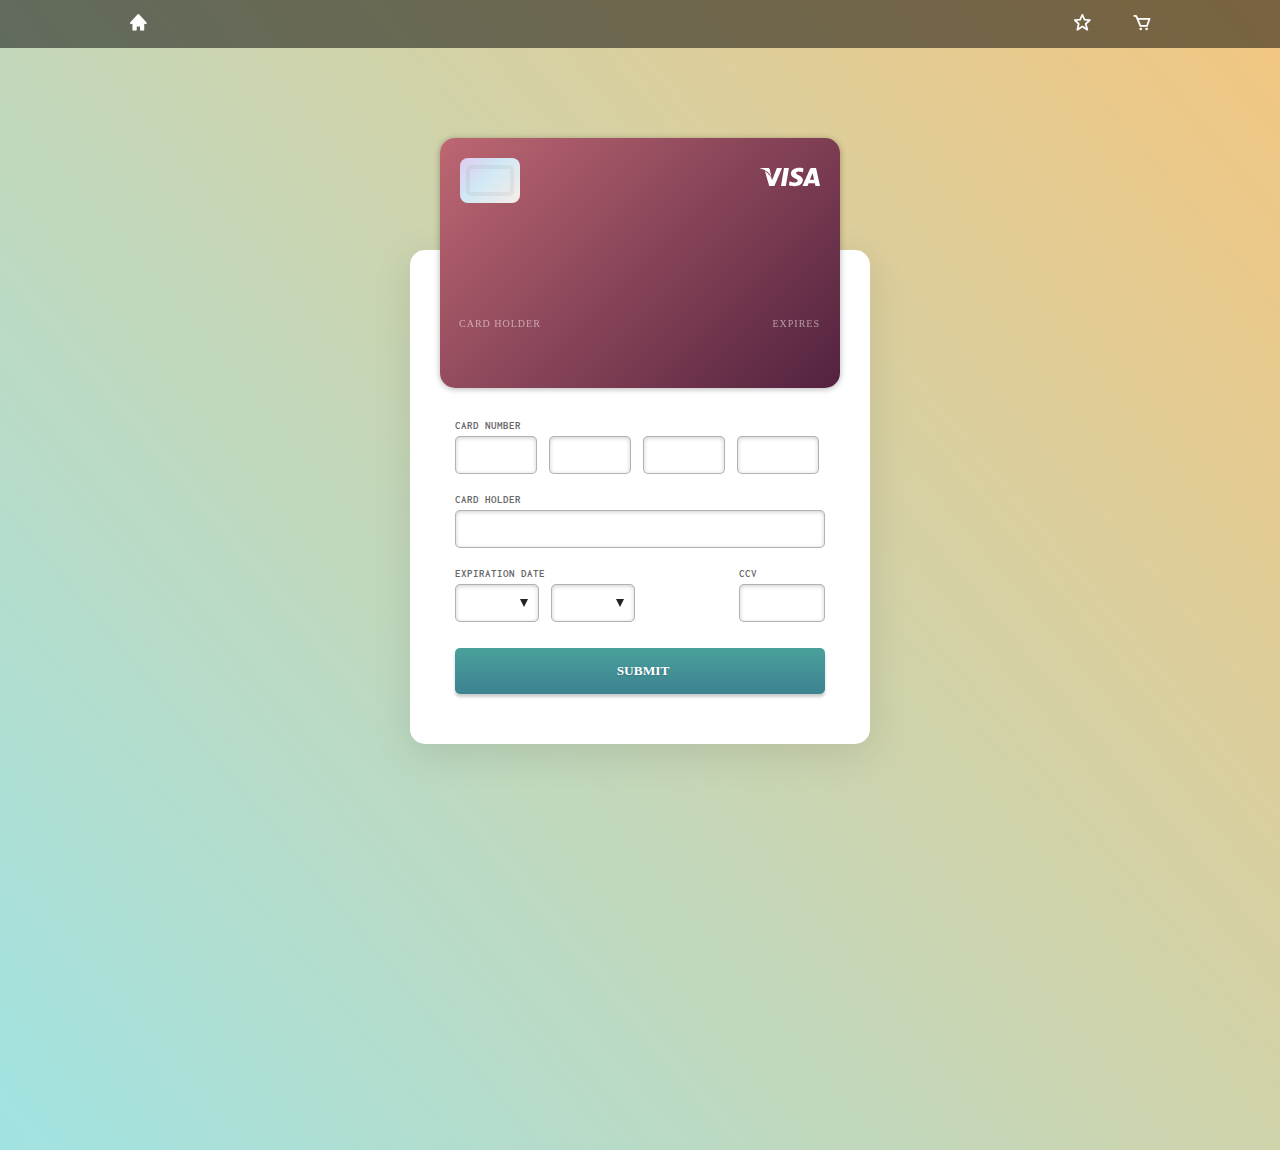
<file: paiement.html>
<!DOCTYPE html>
<html lang="fr">
<head>
    <meta charset="UTF-8">
    <meta http-equiv="X-UA-Compatible" content="IE=edge">
    <meta name="viewport" content="width=device-width, initial-scale=1.0">
    <link rel="stylesheet" href="css/payment.css">
    <link rel="stylesheet" href="css/style.css">
    <link href="https://fonts.googleapis.com/css2?family=Inconsolata:wght@300;400;700;900&display=swap" rel="stylesheet">
    <link href='https://unpkg.com/boxicons@2.1.4/css/boxicons.min.css' rel='stylesheet'>
    <script src="https://code.jquery.com/jquery-3.6.1.min.js" integrity="sha256-o88AwQnZB+VDvE9tvIXrMQaPlFFSUTR+nldQm1LuPXQ=" crossorigin="anonymous"></script>
    <title>Paiement</title>
</head>
<body>

  <nav class="nav-menu">
    <ul class="navbar">
        <span class="home">
            <li>
                <a href="index.html"> <i class='bx bxs-home' style='color:#ffffff'  ></i> </a>
            </li>
        </span>
        
        <span class="lien-nav">
            <li>
                <a href="favoris.html"><i class='bx bx-star'></i></a>
            </li>
            <li>
                <a href="panier.html"> <i class='bx bx-cart'></i> </a>
            </li>  
        </span>
    </ul>
</nav>

    
  <!--------------------- credit card --------------------->

  <div class="checkout">
    <div class="credit-card-box">
      <div class="flip">
        <div class="front">
          <div class="chip"></div>
          <div class="logo">
            <svg version="1.1" id="visa" xmlns="http://www.w3.org/2000/svg" xmlns:xlink="http://www.w3.org/1999/xlink" x="0px" y="0px"
                 width="47.834px" height="47.834px" viewBox="0 0 47.834 47.834" style="enable-background:new 0 0 47.834 47.834;">
              <g>
                <g>
                  <path d="M44.688,16.814h-3.004c-0.933,0-1.627,0.254-2.037,1.184l-5.773,13.074h4.083c0,0,0.666-1.758,0.817-2.143
                           c0.447,0,4.414,0.006,4.979,0.006c0.116,0.498,0.474,2.137,0.474,2.137h3.607L44.688,16.814z M39.893,26.01
                           c0.32-0.819,1.549-3.987,1.549-3.987c-0.021,0.039,0.317-0.825,0.518-1.362l0.262,1.23c0,0,0.745,3.406,0.901,4.119H39.893z
                           M34.146,26.404c-0.028,2.963-2.684,4.875-6.771,4.875c-1.743-0.018-3.422-0.361-4.332-0.76l0.547-3.193l0.501,0.228
                           c1.277,0.532,2.104,0.747,3.661,0.747c1.117,0,2.313-0.438,2.325-1.393c0.007-0.625-0.501-1.07-2.016-1.77
                           c-1.476-0.683-3.43-1.827-3.405-3.876c0.021-2.773,2.729-4.708,6.571-4.708c1.506,0,2.713,0.31,3.483,0.599l-0.526,3.092
                           l-0.351-0.165c-0.716-0.288-1.638-0.566-2.91-0.546c-1.522,0-2.228,0.634-2.228,1.227c-0.008,0.668,0.824,1.108,2.184,1.77
                           C33.126,23.546,34.163,24.783,34.146,26.404z M0,16.962l0.05-0.286h6.028c0.813,0.031,1.468,0.29,1.694,1.159l1.311,6.304
                           C7.795,20.842,4.691,18.099,0,16.962z M17.581,16.812l-6.123,14.239l-4.114,0.007L3.862,19.161
                           c2.503,1.602,4.635,4.144,5.386,5.914l0.406,1.469l3.808-9.729L17.581,16.812L17.581,16.812z M19.153,16.8h3.89L20.61,31.066
                           h-3.888L19.153,16.8z"/>
                </g>
              </g>
            </svg>
          </div>
          <div class="number"></div>
          <div class="card-holder">
            <label>Card holder</label>
            <div></div>
          </div>
          <div class="card-expiration-date">
            <label>Expires</label>
            <div></div>
          </div>
        </div>
        <div class="back">
          <div class="strip"></div>
          <div class="logo">
            <svg version="1.1" id="visa" xmlns="http://www.w3.org/2000/svg" xmlns:xlink="http://www.w3.org/1999/xlink" x="0px" y="0px"
                 width="47.834px" height="47.834px" viewBox="0 0 47.834 47.834" style="enable-background:new 0 0 47.834 47.834;">
              <g>
                <g>
                  <path d="M44.688,16.814h-3.004c-0.933,0-1.627,0.254-2.037,1.184l-5.773,13.074h4.083c0,0,0.666-1.758,0.817-2.143
                           c0.447,0,4.414,0.006,4.979,0.006c0.116,0.498,0.474,2.137,0.474,2.137h3.607L44.688,16.814z M39.893,26.01
                           c0.32-0.819,1.549-3.987,1.549-3.987c-0.021,0.039,0.317-0.825,0.518-1.362l0.262,1.23c0,0,0.745,3.406,0.901,4.119H39.893z
                           M34.146,26.404c-0.028,2.963-2.684,4.875-6.771,4.875c-1.743-0.018-3.422-0.361-4.332-0.76l0.547-3.193l0.501,0.228
                           c1.277,0.532,2.104,0.747,3.661,0.747c1.117,0,2.313-0.438,2.325-1.393c0.007-0.625-0.501-1.07-2.016-1.77
                           c-1.476-0.683-3.43-1.827-3.405-3.876c0.021-2.773,2.729-4.708,6.571-4.708c1.506,0,2.713,0.31,3.483,0.599l-0.526,3.092
                           l-0.351-0.165c-0.716-0.288-1.638-0.566-2.91-0.546c-1.522,0-2.228,0.634-2.228,1.227c-0.008,0.668,0.824,1.108,2.184,1.77
                           C33.126,23.546,34.163,24.783,34.146,26.404z M0,16.962l0.05-0.286h6.028c0.813,0.031,1.468,0.29,1.694,1.159l1.311,6.304
                           C7.795,20.842,4.691,18.099,0,16.962z M17.581,16.812l-6.123,14.239l-4.114,0.007L3.862,19.161
                           c2.503,1.602,4.635,4.144,5.386,5.914l0.406,1.469l3.808-9.729L17.581,16.812L17.581,16.812z M19.153,16.8h3.89L20.61,31.066
                           h-3.888L19.153,16.8z"/>
                </g>
              </g>
            </svg>
  
          </div>
          <div class="ccv">
            <label>CCV</label>
            <div></div>
          </div>
        </div>
      </div>
    </div>
    <form action="index.html" class="form" autocomplete="off" novalidate>
      <fieldset>
        <label for="card-number">Card Number</label>
        <input type="num" id="card-number" class="input-cart-number" maxlength="4" />
        <input type="num" id="card-number-1" class="input-cart-number" maxlength="4" />
        <input type="num" id="card-number-2" class="input-cart-number" maxlength="4" />
        <input type="num" id="card-number-3" class="input-cart-number" maxlength="4" />
      </fieldset>
      <fieldset>
        <label for="card-holder">Card holder</label>
        <input type="text" id="card-holder" />
      </fieldset>
      <fieldset class="fieldset-expiration">
        <label for="card-expiration-month">Expiration date</label>
        <div class="select">
          <select id="card-expiration-month">
            <option></option>
            <option>01</option>
            <option>02</option>
            <option>03</option>
            <option>04</option>
            <option>05</option>
            <option>06</option>
            <option>07</option>
            <option>08</option>
            <option>09</option>
            <option>10</option>
            <option>11</option>
            <option>12</option>
          </select>
        </div>
        <div class="select">
          <select id="card-expiration-year">
            <option></option>
            <option>2016</option>
            <option>2017</option>
            <option>2018</option>
            <option>2019</option>
            <option>2020</option>
            <option>2021</option>
            <option>2022</option>
            <option>2023</option>
            <option>2024</option>
            <option>2025</option>
          </select>
        </div>
      </fieldset>
      <fieldset class="fieldset-ccv">
        <label for="card-ccv">CCV</label>
        <input type="text" id="card-ccv" maxlength="3" />
      </fieldset>
      <button class="btn" onclick="paiement()"><i class="fa fa-lock"></i> submit</button>
    </form>
  </div>


      
    <!-------------------- bouton ---------------------->

    <script src="js/paiement.js"></script>
</body>
</html>
</file>
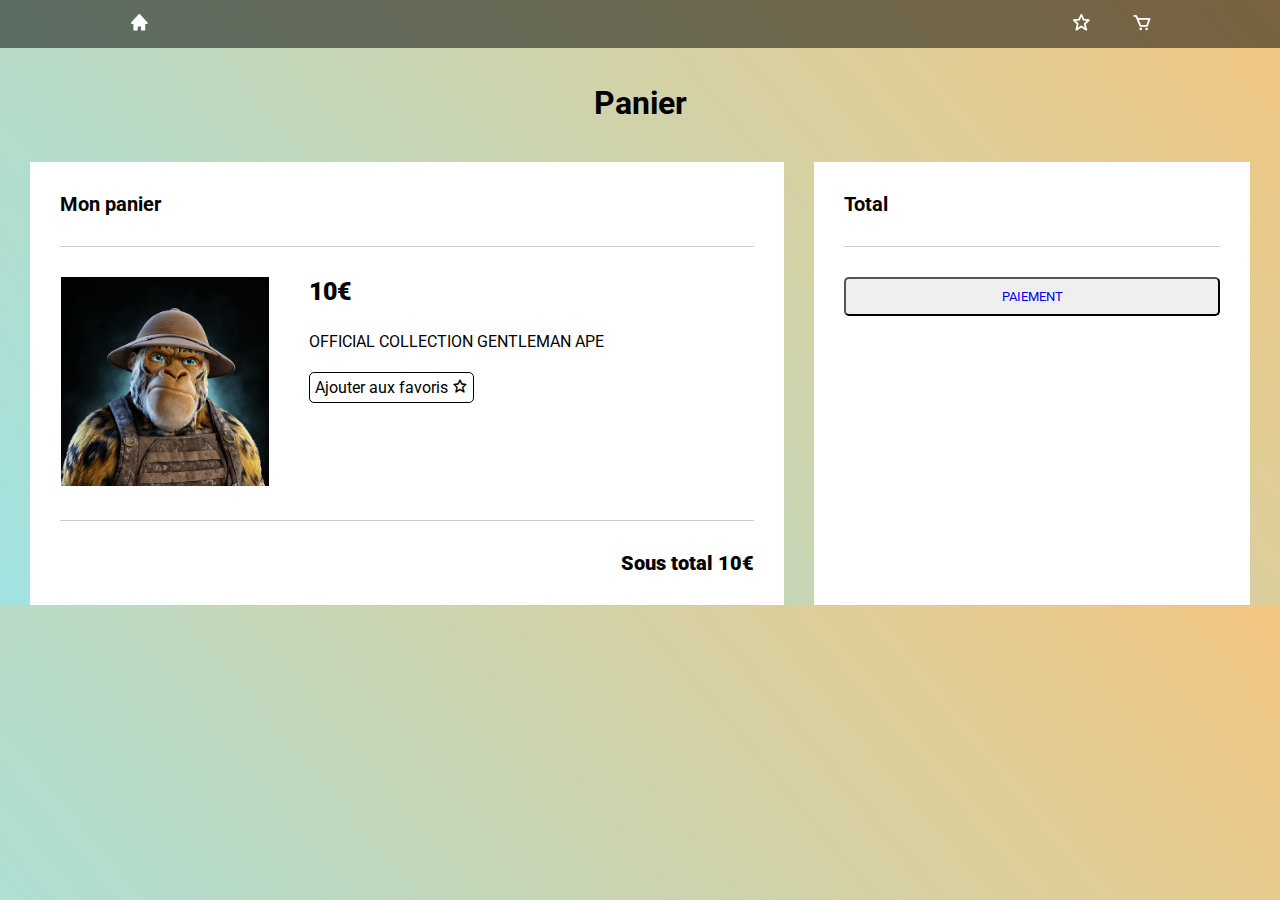
<file: panier.html>
<!DOCTYPE html>
<html lang="en">
<head>
    <meta charset="UTF-8">
    <meta http-equiv="X-UA-Compatible" content="IE=edge">
    <meta name="viewport" content="width=device-width, initial-scale=1.0">
    <link rel="stylesheet" href="css/panier.css">
    <link href="https://fonts.googleapis.com/css2?family=Roboto:ital,wght@0,100;0,400;0,500;1,500&display=swap" rel="stylesheet">
    <link href='https://unpkg.com/boxicons@2.1.4/css/boxicons.min.css' rel='stylesheet'>
    <title>Panier</title>
</head>
<body>
    <nav>
        <ul class="navbar">
            <span class="home">
                <li>
                    <a href="index.html"> <i class='bx bxs-home' style='color:#ffffff'  ></i> </a>
                </li>
            </span>
            
            <span class="lien-nav">
                <li>
                    <a href="favoris.html"><i class='bx bx-star'></i></a>
                </li>
                <li>
                    <a href="panier.html"> <i class='bx bx-cart'></i> </a>
                </li>  
            </span>
        </ul>
    </nav>

    <h1>Panier</h1>
    
    <div class="panier">

        <div class="monpanier">
            <h2 class="title-panier">Mon panier</h2>
            <div class="card-panier">

                <div class="img-panier"><img src="img/unnamed.jpeg" alt=""></div>
                <div class="infos-panier">
                    <p class="prix">10€</p>
                    <p class="description">OFFICIAL COLLECTION GENTLEMAN APE</p>

                    <span> Ajouter aux favoris <a href="#"><i class='bx bx-star' style="color: #000;"></i></a></span>
                </div>

            </div>
            <p class="sous-total">Sous total 10€</p>
        </div>

        <div class="total">
            <h2 class="title-total">Total</h2>
            <button><a href="paiement.html">paiement</a></button>
        </div>

    </div>

</body>
</html>
</file>
<file: css/payment.css>
*,*::before,*::after{box-sizing:border-box}html,body{min-height:100%;font-family:"Open Sans",sans-serif}body{background:linear-gradient(50deg, #f3c680, hsl(179deg, 54%, 76%))}.btn{display:block;background:#bded7d;color:#fff;text-decoration:none;margin:20px 0;padding:15px 15px;border-radius:5px;position:relative}.btn::after{content:"";position:absolute;z-index:1;top:0;left:0;width:100%;height:100%;transition:all .2s ease-in-out;box-shadow:inset 0 3px 0 rgba(0,0,0,0),0 3px 3px rgba(0,0,0,.2);border-radius:5px}.btn:hover::after{background:rgba(0,0,0,.1);box-shadow:inset 0 3px 0 rgba(0,0,0,.2)}.form fieldset{border:none;padding:0;padding:10px 0;position:relative;clear:both}.form fieldset.fieldset-expiration{float:left;width:60%}.form fieldset.fieldset-expiration .select{width:84px;margin-right:12px;float:left}.form fieldset.fieldset-ccv{clear:none;float:right;width:86px}.form fieldset label{display:block;text-transform:uppercase;font-size:11px;color:rgba(0,0,0,.6);margin-bottom:5px;font-weight:bold;font-family:Inconsolata}.form fieldset input,.form fieldset .select{width:100%;height:38px;color:#333;padding:10px;border-radius:5px;font-size:15px;outline:none !important;border:1px solid rgba(0,0,0,.3);box-shadow:inset 0 1px 4px rgba(0,0,0,.2)}.form fieldset input.input-cart-number,.form fieldset .select.input-cart-number{width:82px;display:inline-block;margin-right:8px}.form fieldset input.input-cart-number:last-child,.form fieldset .select.input-cart-number:last-child{margin-right:0}.form fieldset .select{position:relative}.form fieldset .select::after{content:"";border-top:8px solid #222;border-left:4px solid rgba(0,0,0,0);border-right:4px solid rgba(0,0,0,0);position:absolute;z-index:2;top:14px;right:10px;pointer-events:none}.form fieldset .select select{-webkit-appearance:none;-moz-appearance:none;appearance:none;position:absolute;padding:0;border:none;width:100%;outline:none !important;top:6px;left:6px;background:none}.form fieldset .select select :-moz-focusring{color:rgba(0,0,0,0);text-shadow:0 0 0 #000}.form button{width:100%;outline:none !important;background:linear-gradient(180deg, #49a09b, #3d8291);text-transform:uppercase;font-weight:bold;border:none;box-shadow:none;text-shadow:0 1px 2px rgba(0,0,0,.2);margin-top:90px}.form button .fa{margin-right:6px}.checkout{margin:250px auto 30px;position:relative;width:460px;background:#fff;border-radius:15px;padding:160px 45px 30px;box-shadow:0 10px 40px rgba(0,0,0,.1)}.credit-card-box{perspective:1000;width:400px;height:280px;position:absolute;top:-112px;left:50%;transform:translateX(-50%)}.credit-card-box:hover .flip,.credit-card-box.hover .flip{transform:rotateY(180deg)}.credit-card-box .front,.credit-card-box .back{width:400px;height:250px;border-radius:15px;-webkit-backface-visibility:hidden;backface-visibility:hidden;background:linear-gradient(135deg, #bd6772, #53223f);position:absolute;color:#fff;font-family:Inconsolata;top:0;left:0;text-shadow:0 1px 1px rgba(0,0,0,.3);box-shadow:0 1px 6px rgba(0,0,0,.3)}.credit-card-box .front::before,.credit-card-box .back::before{content:"";position:absolute;width:100%;height:100%;top:0;left:0;background:url("http://cdn.flaticon.com/svg/44/44386.svg") no-repeat center;background-size:cover;opacity:.05}.credit-card-box .flip{transition:.6s;transform-style:preserve-3d;position:relative}.credit-card-box .logo{position:absolute;top:9px;right:20px;width:60px}.credit-card-box .logo svg{width:100%;height:auto;fill:#fff}.credit-card-box .front{z-index:2;transform:rotateY(0deg)}.credit-card-box .back{transform:rotateY(180deg)}.credit-card-box .back .logo{top:185px}.credit-card-box .chip{position:absolute;width:60px;height:45px;top:20px;left:20px;background:linear-gradient(135deg, hsl(269deg, 54%, 87%) 0%, hsl(200deg, 64%, 89%) 44%, hsl(18deg, 55%, 94%) 100%);border-radius:8px}.credit-card-box .chip::before{content:"";position:absolute;top:0;bottom:0;left:0;right:0;margin:auto;border:4px solid rgba(128,128,128,.1);width:80%;height:70%;border-radius:5px}.credit-card-box .strip{background:linear-gradient(135deg, hsl(0deg, 0%, 25%), hsl(0deg, 0%, 10%));position:absolute;width:100%;height:50px;top:30px;left:0}.credit-card-box .number{position:absolute;margin:0 auto;top:103px;left:19px;font-size:38px}.credit-card-box label{font-size:10px;letter-spacing:1px;text-shadow:none;text-transform:uppercase;font-weight:normal;opacity:.5;display:block;margin-bottom:3px}.credit-card-box .card-holder,.credit-card-box .card-expiration-date{position:absolute;margin:0 auto;top:180px;left:19px;font-size:22px;text-transform:capitalize}.credit-card-box .card-expiration-date{text-align:right;left:auto;right:20px}.credit-card-box .ccv{height:36px;background:#fff;width:91%;border-radius:5px;top:110px;left:0;right:0;position:absolute;margin:0 auto;color:#000;text-align:right;padding:10px}.credit-card-box .ccv label{margin:-25px 0 14px;color:#fff}.the-most{position:fixed;z-index:1;bottom:0;left:0;width:50vw;max-width:200px;padding:10px}.the-most img{max-width:100%}
</file>
<file: css/style.css>
*{
    margin: 0;
    font-family: roboto;
}

body{
    /* margin top en attendant de faire la barre de recherche, à retirer apres */
    margin-top: 100px;
    background: linear-gradient(50deg,#a1e3e2, #f3c680);
    min-height: 100vh;
}


img{
    max-width: 100%;
    max-height: 100%;
}

.nav-menu{
    background-color: rgba(0, 0, 0, 0.5);
    position: fixed;
    top: 0; 
    width: 100%;
    z-index: 999;
}


.logo{
    width: 13px;
}

.navbar{
    display: flex;
    height: 48px;
    padding-right: 10%;
    padding-left: 10%;
    align-items: center;
    margin: 0;
    list-style-type:none;
    justify-content: space-between;
}

.lien-nav{
    display: flex;
    gap: 40px;
}

.navbar a{
    color: white;
    font-size: 20px;
}

.flex{
    display:flex;
    width: 80vw;
    margin-top: 100px;
    line-height: 100px;
    margin-left: auto;
    margin-right: auto;
    text-align: center; 
    font-family: Verdana, Geneva, Tahoma, sans-serif;
}

/*label{
    font-size:36px; 
    font-weight:bold;
}*/

input{
    border-radius: 5px;
    height:0; 
    /*line-height:50%; */
    margin:0;
    font-size:16px;
}

input[type=text]{
    flex:1; 
    margin-right:15px; 
    padding: 25px 20px; 
    background-size: 3%;
}

button[type=submit]{
    border-color: black;
    padding:0px 25px; 
    background:black; 
    color:white; 
    font-weight:bold;
    border-radius: 5px;
}

.filterBy {
    margin-top: 20px;
    display: flex;
    justify-content: center;
    align-items: center;
    gap: 10px;
}

.filterBy label {
    font-size: 1.2rem;
}

#select-filter {
    font-size: 1rem;
    padding: 5px 10px;
    border: 2px solid black;
    border-radius: 5px;
    width: 150px;
    text-align: center;
}

.toggle{
    display:inline-block;
    border: 1px solid #D8D8D8;
    border-radius: 17px;
    position:relative;
}

.toggle span{
    position: relative;
    z-index:2;
    display: inline-block;
    width: 130px;
    border-radius: 17px;
    padding: 5px 15px;
    text-align: center;
}

.toggle span.current{
    color: #454545;
    font-weight: 700;
}

.toggleCurrent{
    z-index:1;
    position:absolute;
    top:-1px; left:0;
    width: 50%;
    height: 28px;
    border-radius: 17px;
    border: 1px solid #FF7F50;
    cursor: pointer;
}

.toggleCurrent.slide{
    left: 100px;
    transition: all 0.5s cubic-bezier(.61,-0.19,.48,1.22);
    -webkit-transition: all 0.5s cubic-bezier(.61,-0.19,.48,1.22);
}

.cards {
    display: grid;
    grid-template-columns: repeat(3, 25%);
    gap: 40px;
    margin: 20px;
    justify-content: center;
}

.description {
    font-size: 0.9rem;
    text-align: center;
}


.card {
    display: flex;
    flex-direction: column;
    border-radius: 20px;
    background: #fff;
    box-shadow: 6px 5px 5px rgba(0, 0, 0, 0.5);
    position: relative;
}

.card-infos-details {
    padding: 10px 15px;
    border-radius: 0 0 20px 20px;
    display: none;
    flex-direction: column;
}

.card-image {
    display: flex;
    border-radius: 20px 20px 0 0;
    width: 100%;
    object-fit: cover;
}

.card-buttons {
    position: absolute;
    display: flex;
    flex-direction: column;
    gap: 5px;
    right: 20px;
    top: 20px;
}

.card-buttons .card-panier,.card-fav {
    cursor: pointer;
    border: 2px solid black;
    border-radius: 10px;
    background: white;
    padding: 2px 5px;
    font-size: 1.3rem;
    opacity: 50%;
    transition: opacity 0.15s ease-in-out;
}

.card-creator, .card-sales, .card-collection{
    font-size: 13px;
    line-height: 23px;
}

.card-panier:hover, .card-fav:hover {
    opacity: 100%;
}

.card-detail {
    border: none;
    background: white;
    padding: 2px 10px;
    white-space: nowrap;
    display: flex;
    align-items: center;
    justify-content: center;
    cursor: pointer;
    margin: 14px auto 8px auto;
    font-size: 0.915pxrem;
    font-weight: 400;
    gap: 5px;
    transition: all 0.15s ease-in-out;
}

.card-detail:hover {
    color: coral;
    border-bottom: 0.5px solid coral;
    width: 25%;
    gap: 10px;
}


.card-infos {
    padding: 10px 15px;
    border-radius: 0 0 20px 20px;
    display: flex;
    flex-direction: column;
}

.card-name{
    text-align: center;
    font-weight: 900;
    margin-bottom: 15px;
    font-size: 15px;
    text-transform: uppercase;
}

/* provisoire */
.titre {
    display: flex;
    justify-content: center;
    margin-top: 60px;
}

.fav-color{
    color: #FF7F50;
}

h1{
    text-align: center;
}
</file>
<file: css/panier.css>
*{
    margin: 0.1px;
    font-family: roboto;
}

body{
    background: linear-gradient(50deg,#a1e3e2, #f3c680);
}

img{
    max-width: 100%;
    max-height: 100%;
}

nav{
    background-color: rgba(0, 0, 0, 0.5);
    position: fixed;
    top: 0; 
    width: 100%;
    z-index: 999;
}



.navbar{
    display: flex;
    height: 48px;
    padding-right: 10%;
    padding-left: 10%;
    align-items: center;
    margin: 0;
    list-style-type:none;
    justify-content: space-between;
}

.lien-nav{
    display: flex;
    gap: 40px;
}

.navbar a{
    color: white;
    font-size: 20px;
}

/* Panier */

h1{
    text-align: center;
    margin-top: 84px;
    margin-bottom: 40px;
}

.panier{
    display: flex;
    justify-content: space-between;
    gap: 30px;
}

h2{
    font-size: 20px;
}

.title-panier{
    border-bottom: 1px solid #cecece;
    padding-bottom: 30px;
}

.monpanier{
    width: 70%;
    background-color: #fff;
    padding: 30px 30px 30px 30px;
    margin-left: 30px;
}

.card-panier{
    margin-top: 30px;
    display: flex;
    gap: 40px;
    border-bottom: 1px solid #cecece;
}

.img-panier{
    width: 30%;
    margin-bottom: 30px;
}

.infos-panier span{
    border: 1px solid black;
    padding: 5px;
    border-radius: 5px;
    margin-top: 20px;
}

a{
    text-decoration: none;
}

.prix{
    font-weight: 900;
    font-size: 25px;
}

.card-panier p{
    line-height: 30px;
}

.description{
    margin: 20px 0;
}

.total{
    width: 30%;
    background-color: #fff;
    padding: 30px 30px 30px 30px;
    margin-right: 30px;
}

.sous-total{
    text-align: right;
    margin-top: 30px;
    font-weight: 900;
    font-size: 20px;
}

.title-total{
    border-bottom: 1px solid #cecece;
    padding-bottom: 30px;
}

.total button{
    padding: 10px 155px;
    border-radius: 5px;
    text-transform: uppercase;
    text-decoration: none;
    margin-top: 30px;
    text-align: center;
}
</file>
